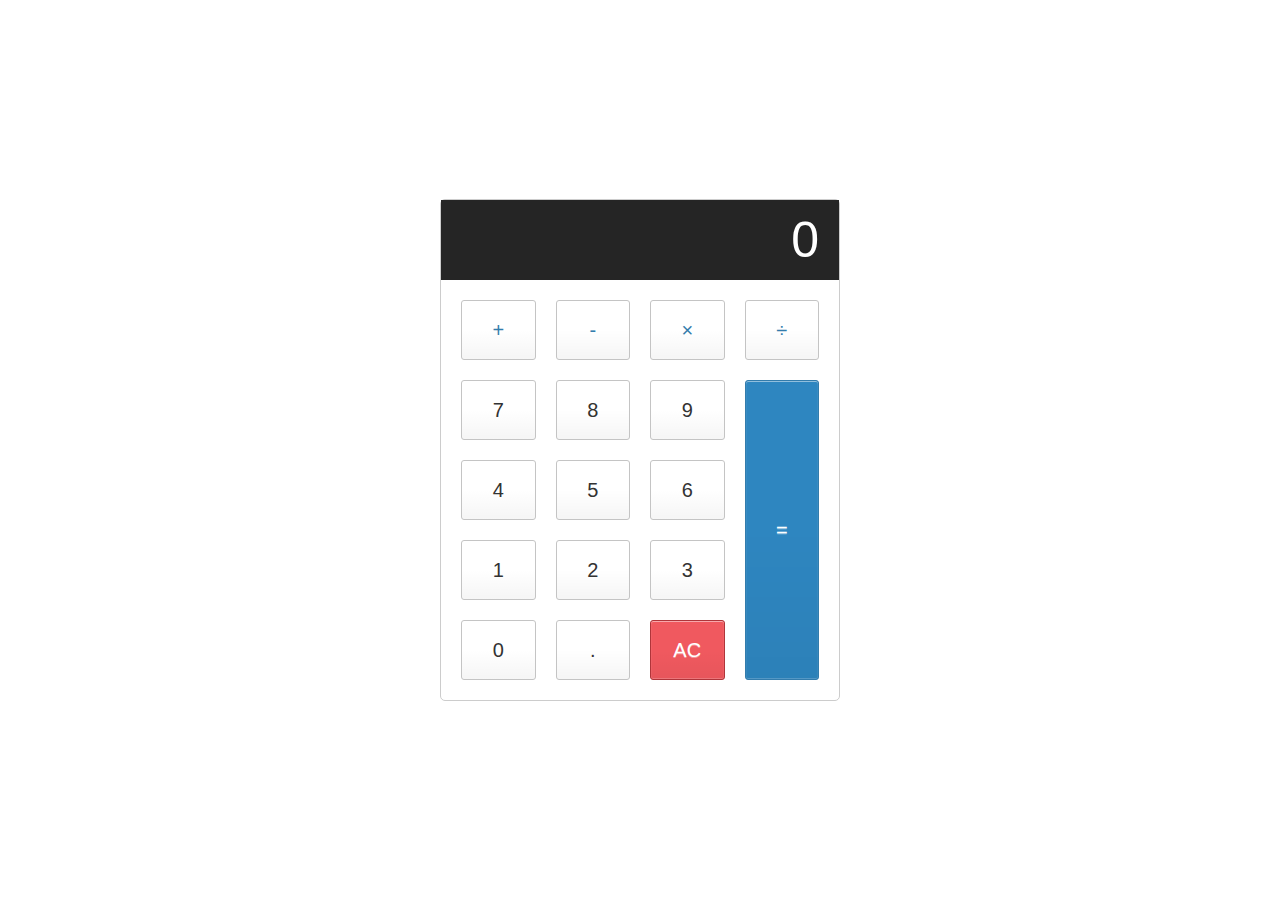
<file: Module_6_Programming2/Calculator App/index.html>
<!DOCTYPE html>
<html>

<head>
	<meta charset="utf-8">
	<meta name="viewport" content="width=device-width">
	<title>repl.it</title>
	<link href="style.css" rel="stylesheet" type="text/css" />
</head>

<body>
	<div class="calculator">

		<input type="text" class="calculator-screen" value="0" disabled />
  
      <div class="calculator-keys">
        
        <button type="button" class="operator" value="+">+</button>
        <button type="button" class="operator" value="-">-</button>
        <button type="button" class="operator" value="*">&times;</button>
        <button type="button" class="operator" value="/">&divide;</button>

        <button type="button" value="7">7</button>
        <button type="button" value="8">8</button>
        <button type="button" value="9">9</button>


        <button type="button" value="4">4</button>
        <button type="button" value="5">5</button>
        <button type="button" value="6">6</button>


        <button type="button" value="1">1</button>
        <button type="button" value="2">2</button>
        <button type="button" value="3">3</button>


        <button type="button" value="0">0</button>
        <button type="button" class="decimal" value=".">.</button>
        <button type="button" class="all-clear" value="all-clear">AC</button>

        <button type="button" class="equal-sign" value="=">=</button>

      </div>
    </div>
    <script src="script.js"></script>
  </body>
</html>
</file>
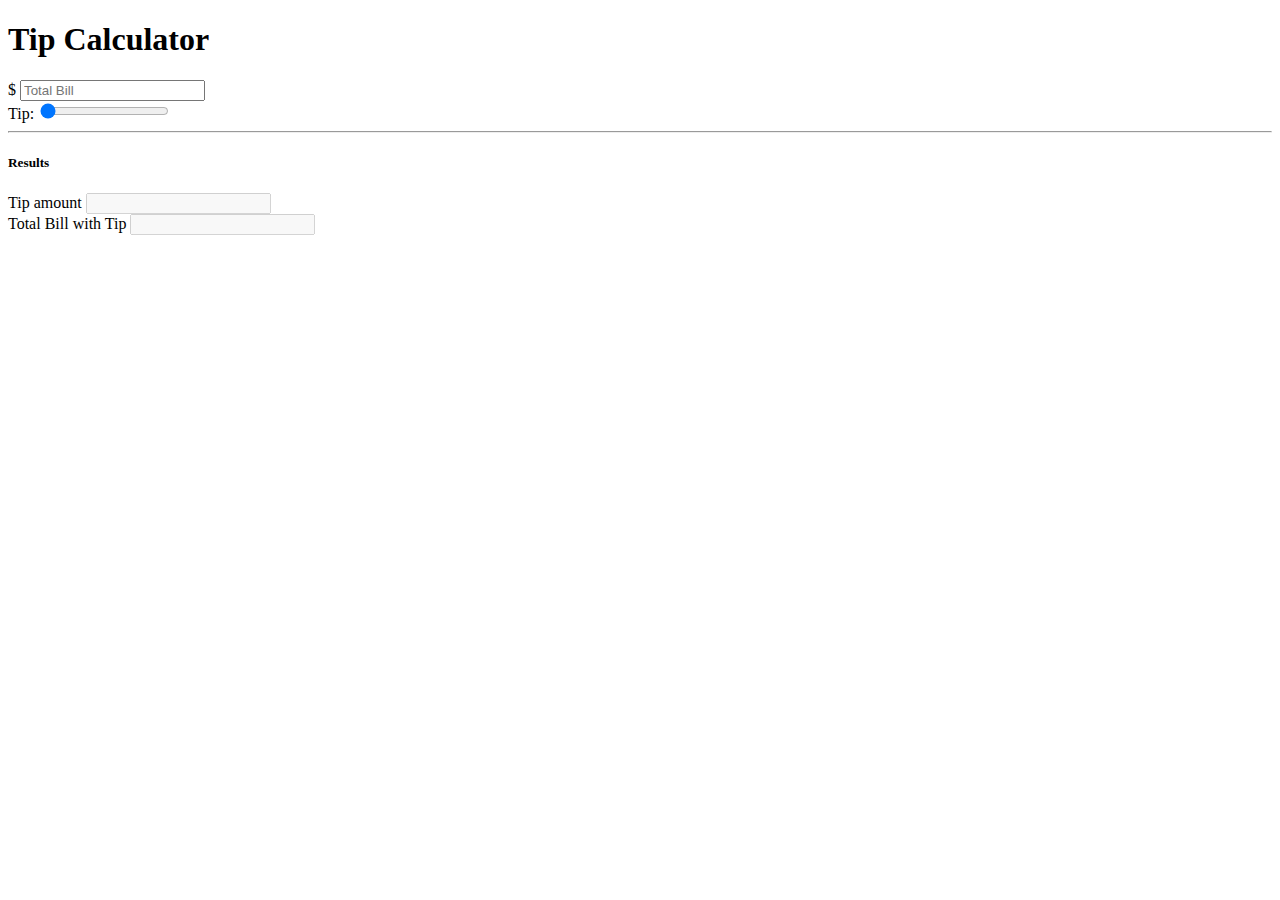
<file: Module_6_Programming2/Tip Calculator/Index.html>
<!doctype html>
<html lang="en">
  <head>
    <title>Tip Calculator</title>
    <meta charset="utf-8">
    <meta name="viewport" content="width=device-width, initial-scale=1, shrink-to-fit=no">

    <link rel="stylesheet" href="https://maxcdn.bootstrapcdn.com/bootstrap/4.0.0-beta.2/css/bootstrap.min.css" integrity="sha384-PsH8R72JQ3SOdhVi3uxftmaW6Vc51MKb0q5P2rRUpPvrszuE4W1povHYgTpBfshb" crossorigin="anonymous">

  </head>
  <body class="bg-dark">
    <div class="container">
      <div class="row">
        <div class="col-md-6 mx-auto">
          <div class="card card-body text-center mt-5">
            <h1 class="heading display-5 pb-3">Tip Calculator</h1>
            <form id="tip-form">
              <div class="form-group">
                <div class="input-group">
                  <span class="input-group-addon">$</span>
                  <input type="number" class="form-control" id="billTotal" placeholder="Total Bill">
                </div>
              </div>
              <div class="form-group tipPersent">
                <div class="input-group">
                  <label for="">Tip:</label>


                  <input type="range" class="form-control" id="tipInput" value="0">
                  <span class="input-group-addon" id="tipOutput"></span>
                </div>
              </div>



            </form>
            <hr>

            <!-- RESULTS -->
            <div id="results" class="pt-4">
              <h5>Results</h5>
              <div class="form-group">
                <div class="input-group">
                  <span class="input-group-addon">Tip amount</span>
                  <input type="number" class="form-control" id="tipAmount" disabled>
                </div>
              </div>

              <div class="form-group">
                <div class="input-group">
                  <span class="input-group-addon">Total Bill with Tip</span>
                  <input type="number" class="form-control" id="totalBillWithTip" disabled>
                </div>
              </div>


            </div>
          </div>
        </div>
      </div>
    </div>

    <script src="script.js"></script>
    <script src="https://code.jquery.com/jquery-3.2.1.slim.min.js" integrity="sha384-KJ3o2DKtIkvYIK3UENzmM7KCkRr/rE9/Qpg6aAZGJwFDMVNA/GpGFF93hXpG5KkN" crossorigin="anonymous"></script>
    <script src="https://cdnjs.cloudflare.com/ajax/libs/popper.js/1.12.3/umd/popper.min.js" integrity="sha384-vFJXuSJphROIrBnz7yo7oB41mKfc8JzQZiCq4NCceLEaO4IHwicKwpJf9c9IpFgh" crossorigin="anonymous"></script>
    <script src="https://maxcdn.bootstrapcdn.com/bootstrap/4.0.0-beta.2/js/bootstrap.min.js" integrity="sha384-alpBpkh1PFOepccYVYDB4do5UnbKysX5WZXm3XxPqe5iKTfUKjNkCk9SaVuEZflJ" crossorigin="anonymous"></script>
   
  </body>
</html>
</file>
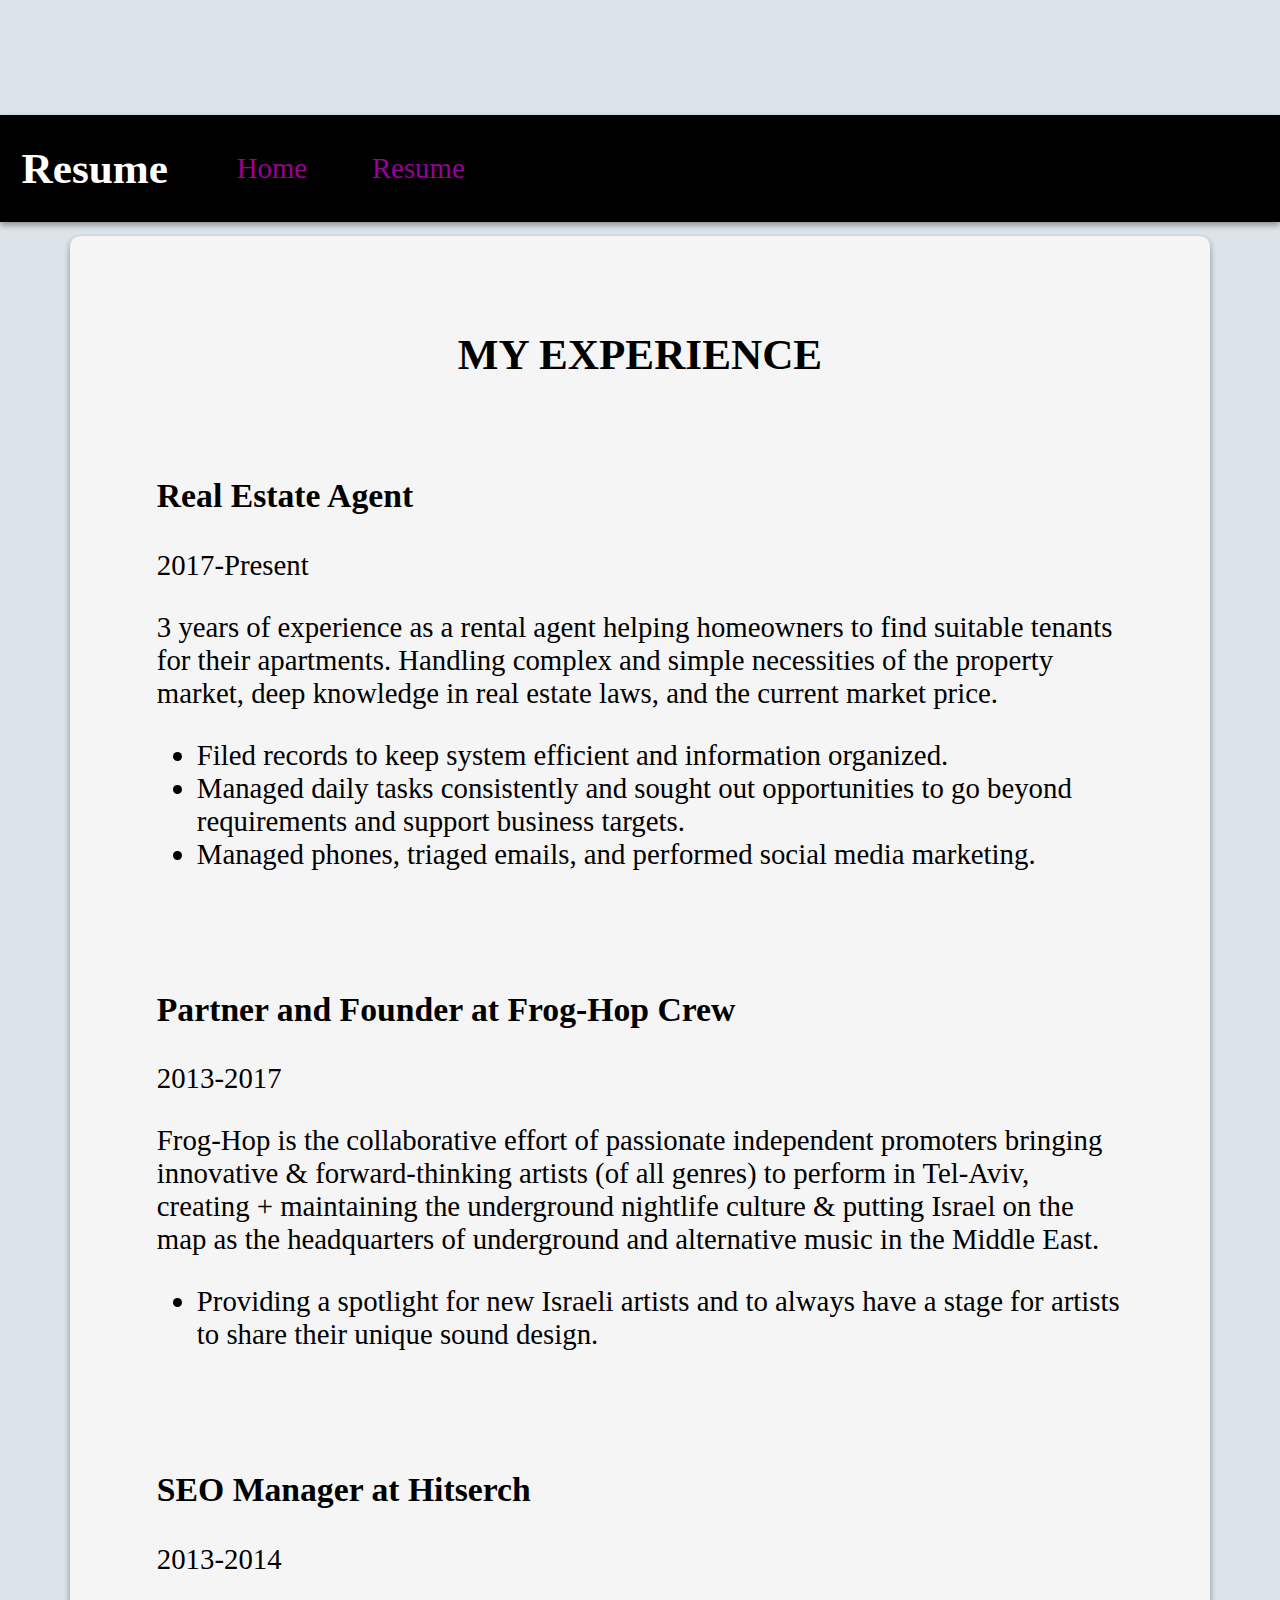
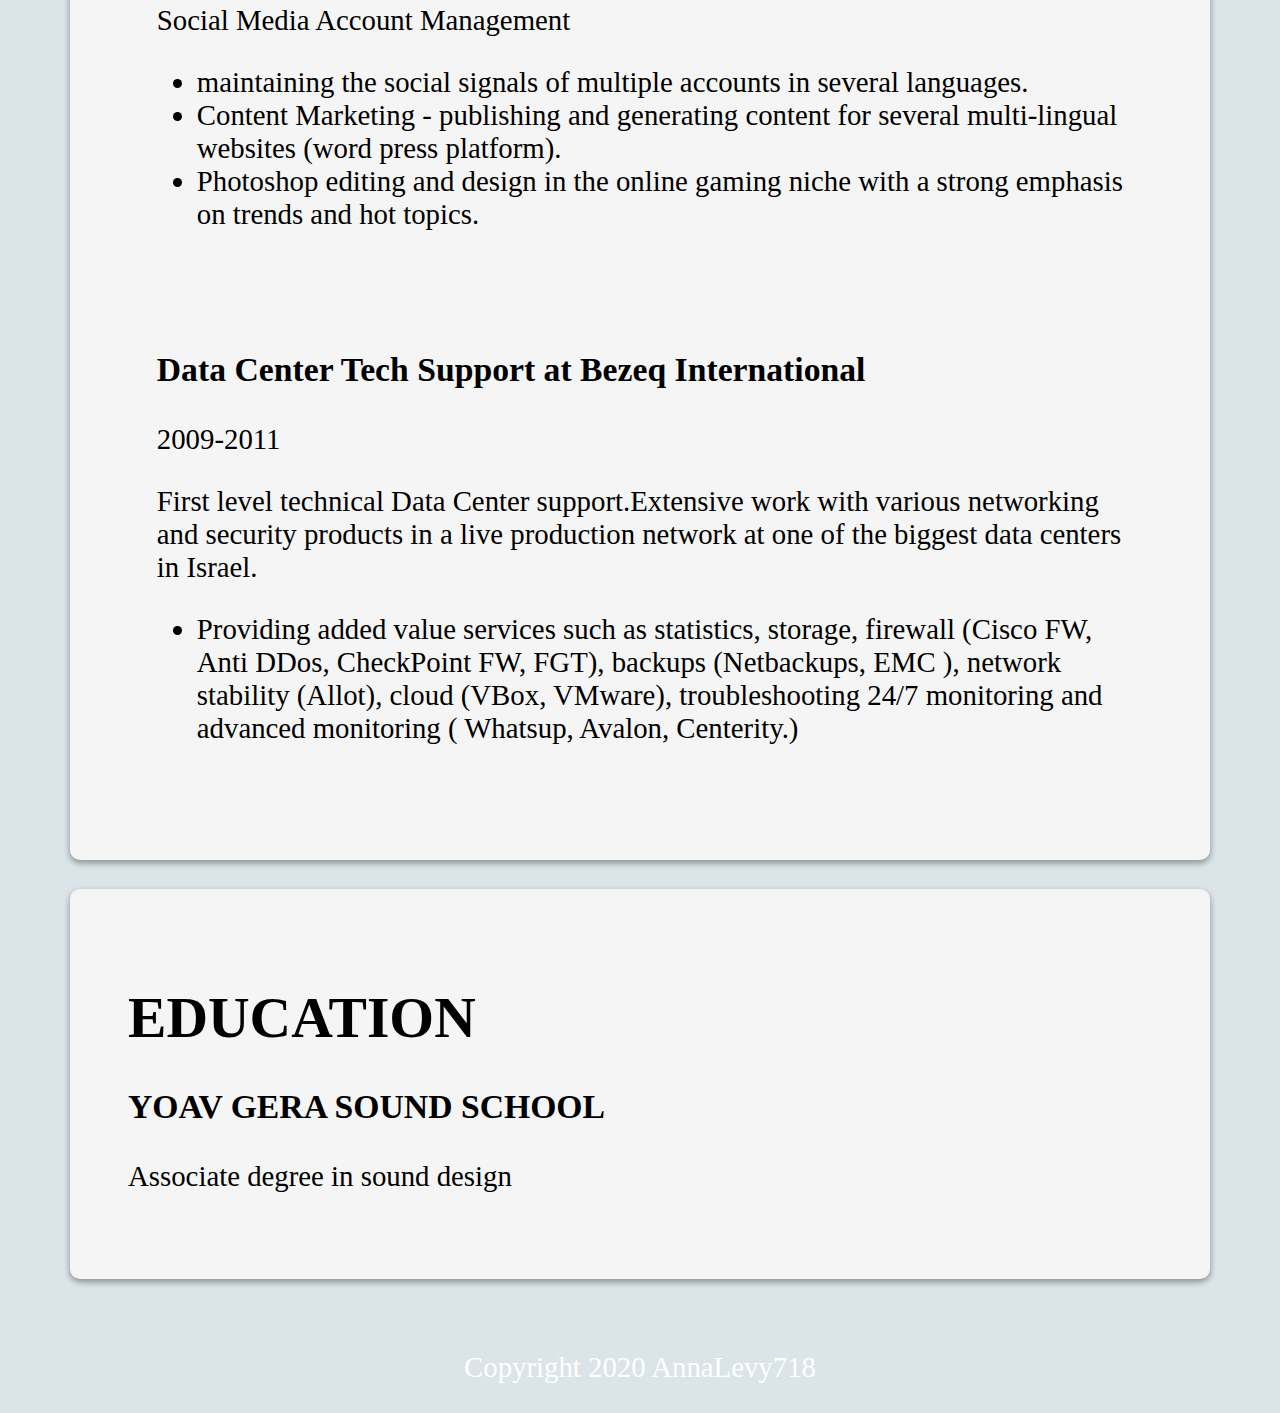
<file: Module_3_HTML/Portfolio/resume.html>
<!DOCTYPE html>
<html>

<head>
  <title>Resume</title>
  <link href="https://fonts.googleapis.com/css2?family=Rowdies:wght@300&display=swap" rel="stylesheet">
  <link rel="stylesheet" type="text/css" href="CSS/style.css">
</head>

<body>
  <div class="banner">
    <div class="title">
      <h1>Resume</h1>
    </div>
    <div class="nav">
      <ul>
        <li><a href="index.html">Home</a></li>
        <li><a href="resume.html">Resume</a></li>
      </ul>
    </div>
  </div>
  <div class="jobs">
    <h2>MY EXPERIENCE</h2>
    <div class="job">
      <h3>Real Estate Agent</h3>
      <p class="date">2017-Present</p>
      <p class="desc">3 years of experience as a rental agent helping homeowners to find suitable tenants for their apartments.
        Handling complex and simple necessities of the property market, deep knowledge in real estate laws, and the current market
        price.</p>
      <ul class="duties">
        <li>Filed records to keep system efficient and information organized.</li>
        <li>Managed daily tasks consistently and sought out opportunities to go beyond requirements and support business targets.</li>
        <li>Managed phones, triaged emails, and performed social media marketing.</li>
      </ul>
    </div>
    <div class="job">
      <h3>Partner and Founder at Frog-Hop Crew</h3>
      <p class="date">2013-2017</p>
      <p class="desc">Frog-Hop is the collaborative effort of passionate independent promoters bringing innovative & forward-thinking
        artists (of all genres) to perform in Tel-Aviv, creating + maintaining the underground nightlife culture & putting Israel
        on the map as the headquarters of underground and alternative music in the Middle East.</p>
      <ul class="duties">
        <li>Providing a spotlight for new Israeli artists and to always have a stage for artists to share their unique sound
          design.</li>
      </ul>

    </div>
    <div class="job">
      <h3>SEO Manager at Hitserch</h3>
      <p class="date">2013-2014</p>
      <p class="desc">Social Media Account Management</p>
      <ul class="duties">
        <li>maintaining the social signals of multiple accounts in several languages.</li>
        <li>Content Marketing - publishing and generating content for several multi-lingual websites (word press platform).</li>
        <li>Photoshop editing and design in the online gaming niche with a strong emphasis on trends and hot topics.</li>
    </div>
    <div class="job">
      <h3>Data Center Tech Support at Bezeq International</h3>
      <p class="date">2009-2011</p>
      <p class="desc">First level technical Data Center support.Extensive work with various networking and security products
        in a live production network at one of the biggest data centers in Israel.</p>
      <ul class="duties">
        <li>Providing added value services such as statistics, storage, firewall (Cisco FW, Anti DDos, CheckPoint FW, FGT), backups
          (Netbackups, EMC ), network stability (Allot), cloud (VBox, VMware), troubleshooting 24/7 monitoring and advanced monitoring
          ( Whatsup, Avalon, Centerity.)</li>
      </ul>
    </div>

  </div>

  <div class="education">
    <h1>EDUCATION</h1>
    <h3>YOAV GERA SOUND SCHOOL</h3>
    <p>Associate degree in sound design</p>
  </div>

  <div class="footer">
    <p>Copyright 2020 AnnaLevy718</p>
  </div>

</body>

</html>
</file>
<file: Module_6_Programming2/Calculator App/style.css>
html {
  font-size: 62.5%;
  box-sizing: border-box;
}

*, *::before, *::after {
  margin: 0;
  padding: 0;
  box-sizing: inherit;
}

.calculator {
  border: 1px solid #ccc;
  border-radius: 5px;
  position: absolute;
  top: 50%;
  left: 50%;
  transform: translate(-50%, -50%);
  width: 400px;
}

.calculator-screen {
  width: 100%;
  font-size: 5rem;
  height: 80px;
  border: none;
  background-color: #252525;
  color: #fff;
  text-align: right;
  padding-right: 20px;
  padding-left: 10px;
}

button {
  height: 60px;
  background-color: #fff;
  border-radius: 3px;
  border: 1px solid #c4c4c4;
  background-color: transparent;
  font-size: 2rem;
  color: #333;
  background-image: linear-gradient(to bottom,transparent,transparent 50%,rgba(0,0,0,.04));
  box-shadow: inset 0 0 0 1px rgba(255,255,255,.05), inset 0 1px 0 0 rgba(255,255,255,.45), inset 0 -1px 0 0 rgba(255,255,255,.15), 0 1px 0 0 rgba(255,255,255,.15);
  text-shadow: 0 1px rgba(255,255,255,.4);
}

button:hover {
  background-color: #eaeaea;
}

.operator {
  color: #337cac;
}

.all-clear {
  background-color: #f0595f;
  border-color: #b0353a;
  color: #fff;
}

.all-clear:hover {
  background-color: #f17377;
}

.equal-sign {
  background-color: #2e86c0;
  border-color: #337cac;
  color: #fff;
}

.equal-sign:hover {
  background-color: #4e9ed4;
}

.calculator-keys {
  display: grid;
}

.calculator-keys {
   display: grid;
  grid-template-columns: repeat(4, 1fr);
  grid-gap: 20px;
  padding: 20px;
}

.equal-sign {
  background-color: #2e86c0;
  border-color: #337cac;
  color: #fff;
  height: 100%;
  grid-row-start: 2;
  grid-row-end: 6;
  grid-column-start: 4;
  grid-column-end: 5;
}
</file>
<file: Module_3_HTML/Portfolio/CSS/style.css>
:root {
  --first-color: #dbe4e8;
  --second-color: #f5f5f5;
  --third-color: #990099;
  --fourth-color: #000000;
  --font: 'Kronaone';
  --shadow: 0 3px 6px rgba(0, 0, 0, 0.16), 0 3px 6px rgba(0, 0, 0, 0.23);
}

html {
  font-size: calc(1em + 1vw);
}
button {
  font-size: inherit;
}
input {
  font-size: inherit;
}

grid {
  display: grid;
  grid-template-columns: repeat(auto-fill, minmax(200px, 1fr));
  /* This is better for small screens, once min() is better supported */
  /* grid-template-columns: repeat(auto-fill, minmax(min(200px, 100%), 1fr)); */
  grid-gap: 1rem;
  /* This is the standardized property now, but has slightly less support */
  /* gap: 1rem */
}
body {
  font-family: var(--font);
  margin: 0;
  background-color: var(--first-color);
  padding-top: 4rem;
  display: inline-grid;
  justify-items: center;
}
/*banner*/
.banner {
  width: 100%;
  display: flex;
  flex-flow: wrap;
  align-items: center;
  list-style-type: none;
  background-color: var(--fourth-color);
  /* position: fixed; */
  top: 0;
  color: var(--third-color);
  box-shadow: var(--shadow);
}

.title {
  margin-left: 1em;
  text-align: center;
  font-size: 0.75em;
  color: #fff;
}

a {
  color: var(--third-color);
  width: 100px;
  text-decoration: none;
}

a:hover {
  color: var(--first-color);
}
.banner ul {
  list-style-type: none;
}
.banner li {
  display: inline;
  margin: 1rem;
}

/*about me*/
.about-me {
  display: flex;
  width: 80vw;
  padding: 1rem;
  margin: 0.5rem;
  border-radius: 6px;
  background-color: var(--second-color);
  box-shadow: var(--shadow);
}
.profile {
  padding: 1em;
  display: flex;
}
.profile-pic {
}
.about-me-text {
}
/*social media*/
.social-media li {
  font-size: 0.75em;
  display: inline;
}
.social-media ul {
  display: block;
  padding: 0.3rem;
  list-style-type: none;
}

/*career*/
.career {
  display: flex;
  margin: 0.5rem;
  width: calc(80vw + 2rem);
}
.goals {
  width: 45vw;
  padding: 2rem;
  border-radius: 6px;
  margin-right: 1rem;
  background-color: var(--second-color);
  box-shadow: var(--shadow);
}
.skills {
  width: 35vw;
  padding: 2rem;
  border-radius: 6px;
  background-color: var(--second-color);
  box-shadow: var(--shadow);
}
/*projects*/
.projects {
  display: flex;
  flex-flow: row wrap;
  width: 80vw;
  padding: 1rem;
  margin: 0.5rem;
  border-radius: 6px;
  background-color: var(--second-color);
  box-shadow: var(--shadow);
}
.projects h2 {
  width: 100%;
  margin: 1rem;
}
.project {
  text-align: center;
  padding: 1rem;
  margin: 1rem;
  width: 25%;
  box-shadow: var(--shadow);
  color: #fff;
  background-color: var(--third-color);
  border-radius: 8px;
}
.project a {
  color: #fff;
}
.project:hover {
  transition: all 0.3s cubic-bezier(0.25, 0.8, 0.25, 1);
  box-shadow: 0 14px 28px rgba(0, 0, 0, 0.25), 0 10px 10px rgba(0, 0, 0, 0.22);
}
/*contact*/
.contact-form {
  display: flex;
  flex-flow: column;
  justify-content: center;
  text-align: center;
  width: 80vw;
  padding: 1rem;
  margin: 0.5rem;
  border-radius: 6px;
  background-color: var(--second-color);
  box-shadow: var(--shadow);
}
.contact {
  text-align: left;
  margin: 0 auto;
}
/*form styles*/
Input {
  min-width: 30vw;
  margin-bottom: 15px;
  margin-top: 5px;
  padding: 0.5 rem;
}
/*You can specify that a specific input element should be affected by attribute. */
input[type='submit'] {
  background-color: var(--third-color);
  color: white;
  padding: 10px;
  width: calc(30vw + 0.5rem);
  border-radius: 8px;
  box-shadow: var(--shadow);
}
input[type='submit']:hover {
  transition: all 0.3s cubic-bezier(0.25, 0.8, 0.25, 1);
  box-shadow: 0 14px 28px rgba(0, 0, 0, 0.25), 0 10px 10px rgba(0, 0, 0, 0.22);
}
/*resume*/
.jobs {
  display: flex;
  flex-flow: row wrap;
  justify-content: center;
  width: 80vw;
  margin: 0.5rem;
  padding: 2rem;
  border-radius: 10px;
  background-color: var(--second-color);
  box-shadow: var(--shadow);
}
.job {
  padding: 1rem;
}

/*education*/
.education {
  width: 80vw;
  margin: 0.5rem;
  padding: 2rem;
  border-radius: 10px;
  background-color: var(--second-color);
  box-shadow: var(--shadow);
}

/*footer*/
.footer {
  margin-top: 1rem;
  width: 100vw;
  background-color: var(--forth-color);
  color: #fff;
  text-align: center;
}
</file>
